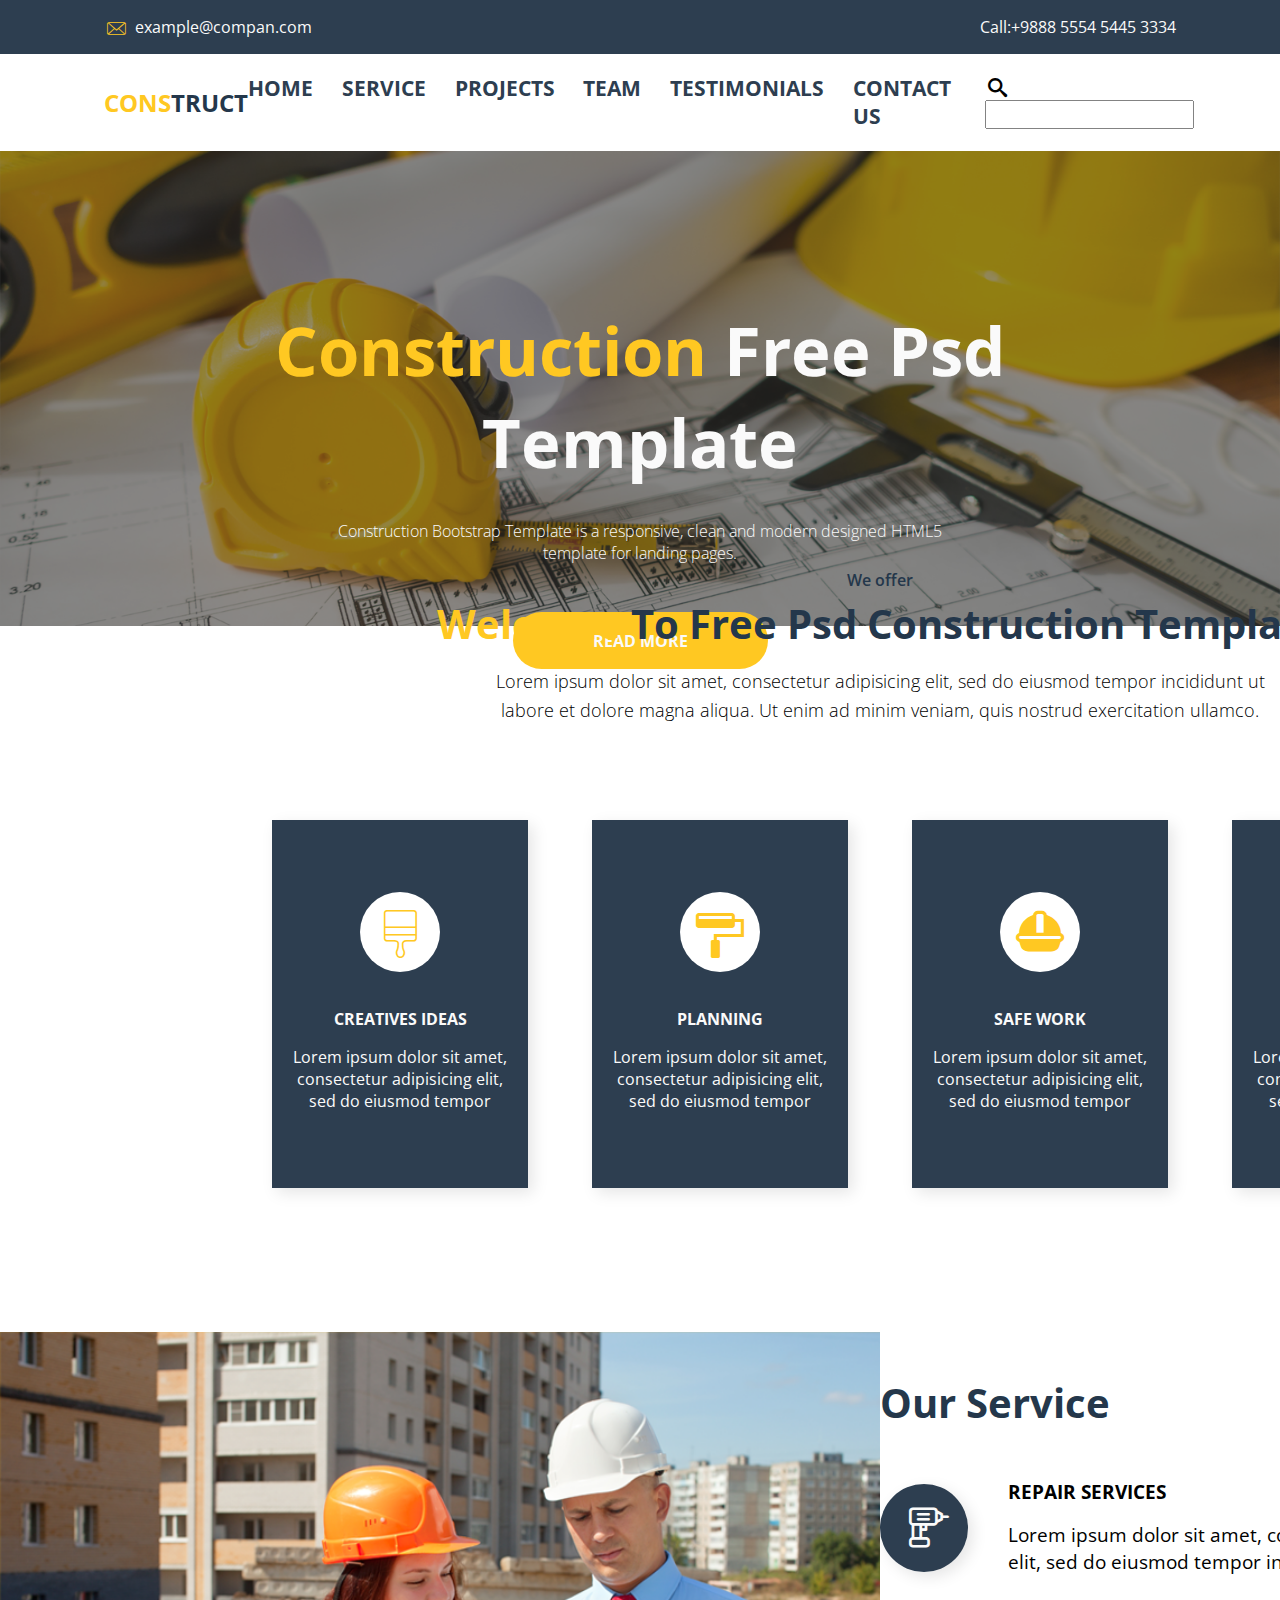
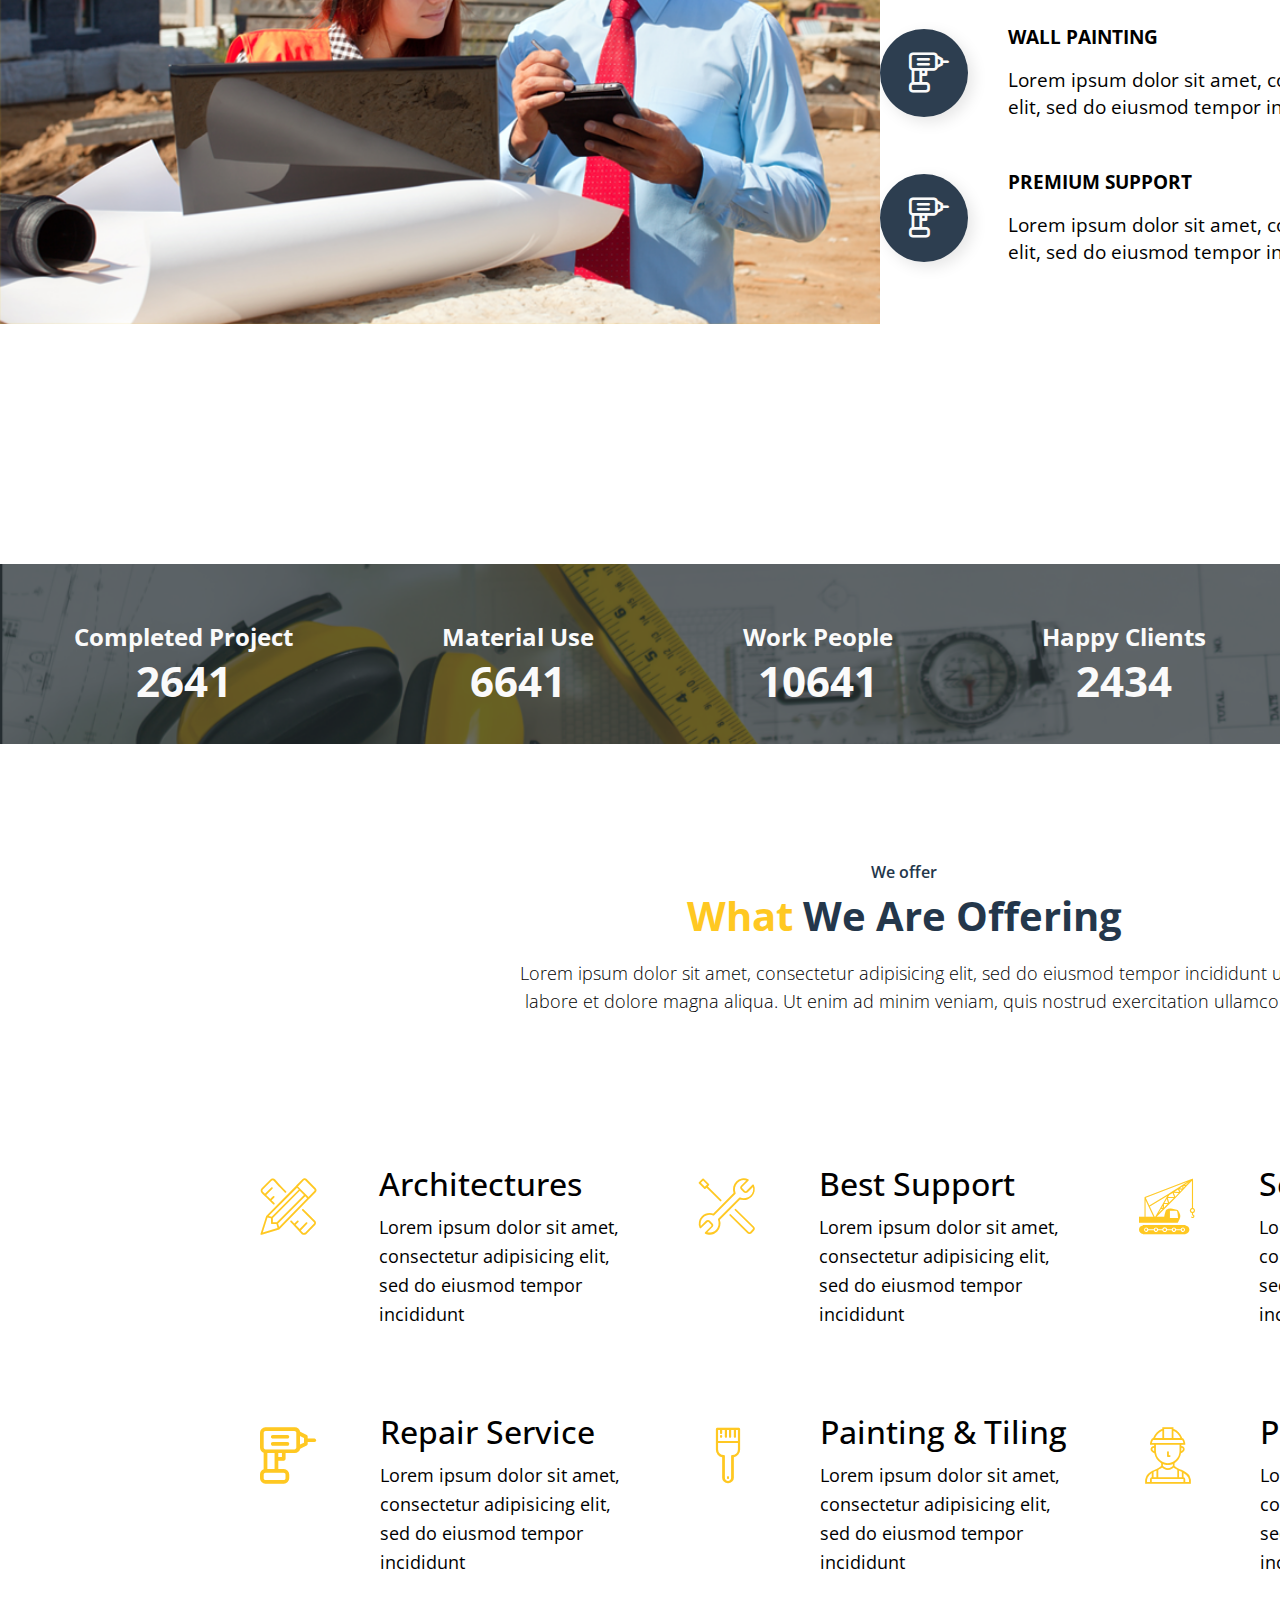
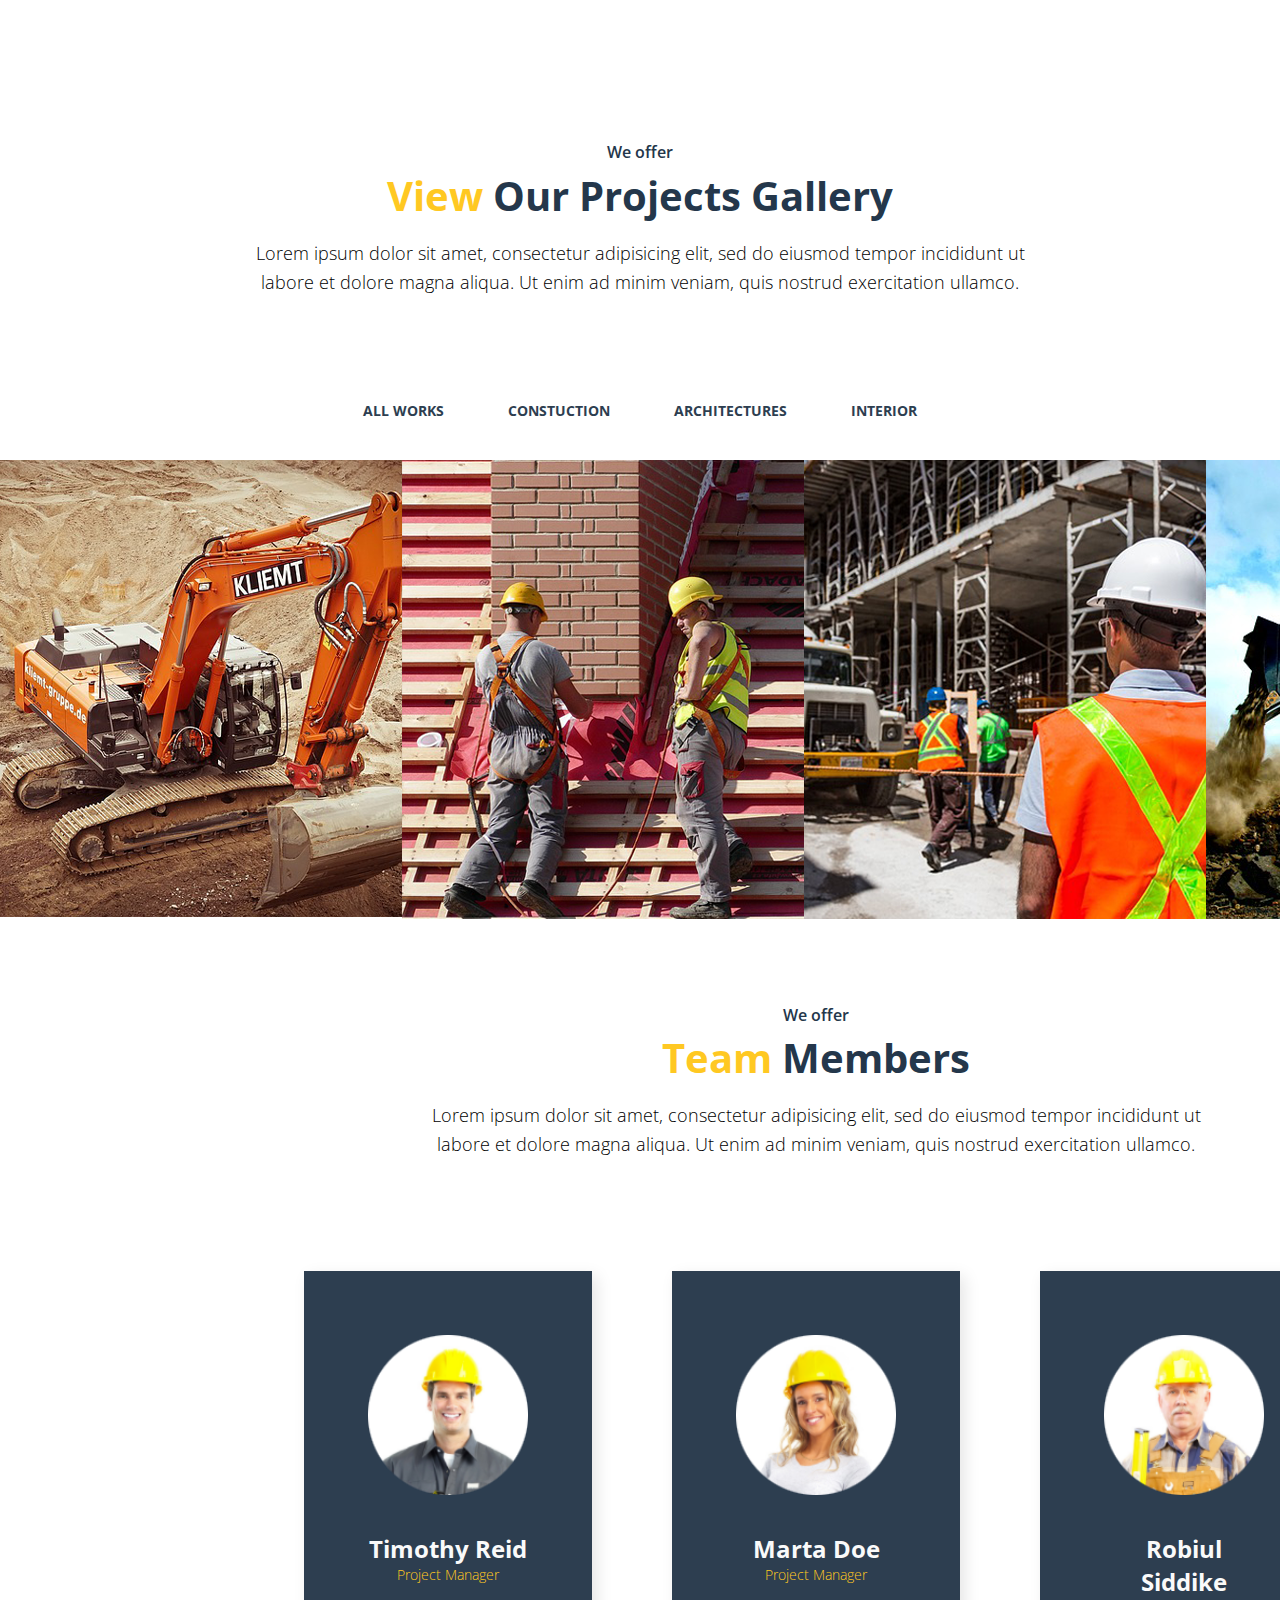
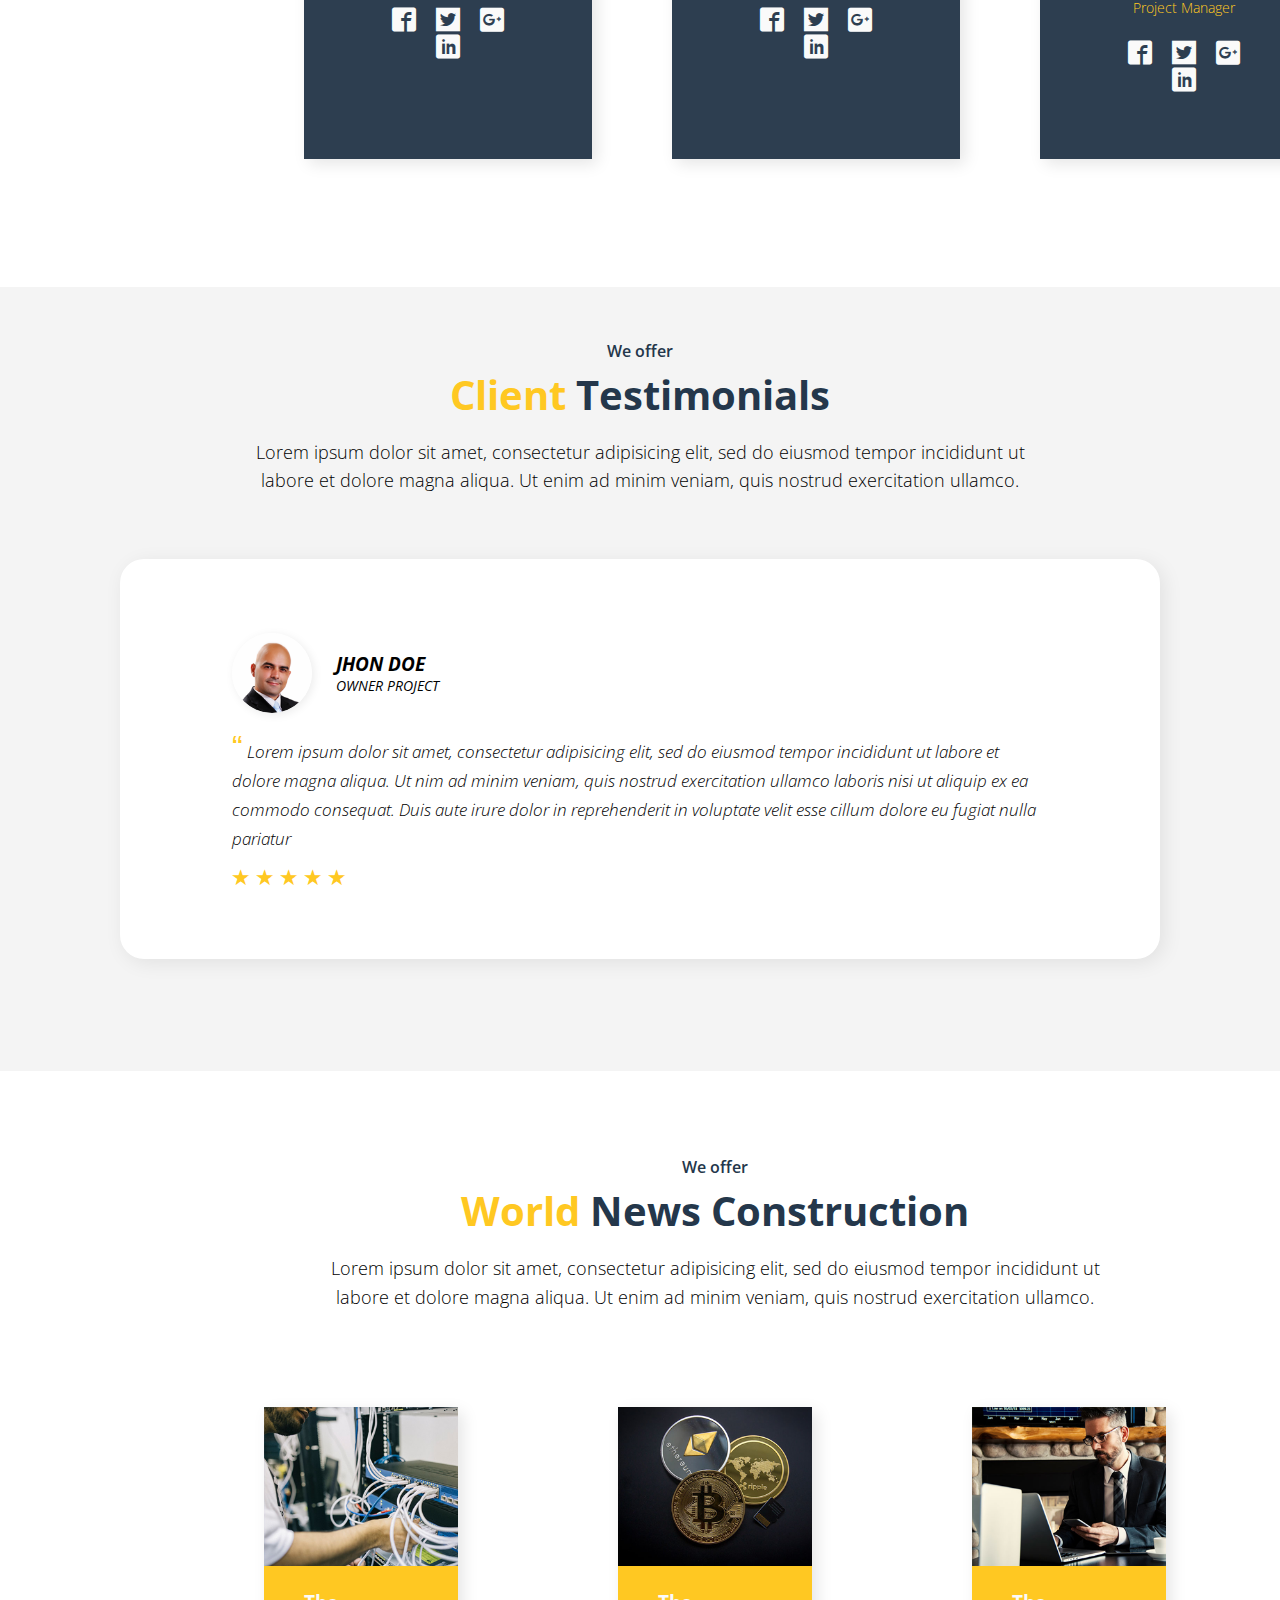
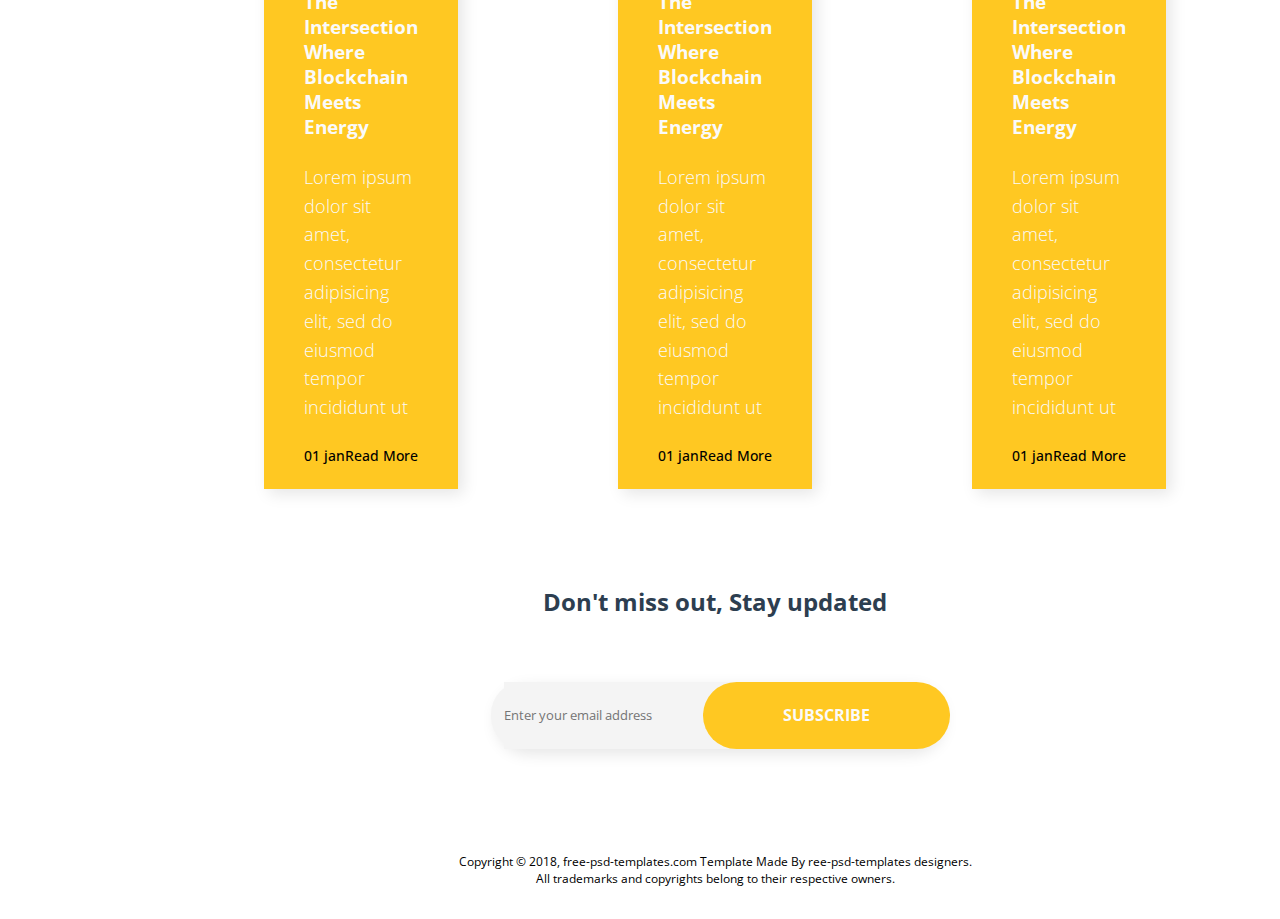
<file: index.html>
<!DOCTYPE html>
<html lang="en">

<head>
    <meta charset="UTF-8">
    <meta http-equiv="X-UA-Compatible" content="IE=edge">
    <meta name="viewport" content="width=device-width, initial-scale=1.0">
    <title>CONSTUCT</title>
    
    <!-- MINIATURA -->
    <meta property="og:title" content="Estudo de LandingPage usando HTML5 e CSS3" />
    <meta property="og:description" content="Desenvolvendo site com recursos de HTML e CSS" />
    <meta property="og:image" href="assets/construct_miniatura.png">
    <meta property="og:image:type" content="miniatura">
    <meta property="og:image:width" content="800">
    <meta property="og:image:height" content="600"> 
    <meta property="og:type" content="website">

    <!-- STYLE -->
    <link rel="stylesheet" href="style.css">

    <!-- ICON -->
    <link rel="stylesheet" href="assets/icon/style.css">

    <!-- SWIPER -->
    <link rel="stylesheet" href="https://cdn.jsdelivr.net/npm/swiper@8/swiper-bundle.min.css"/>
    
    <!-- FONTES -->
    <link rel="preconnect" href="https://fonts.googleapis.com" />
    <link rel="preconnect" href="https://fonts.gstatic.com" crossorigin />
    <link
    href="https://fonts.googleapis.com/css2?family=DM+Sans:wght@400;500;700&family=Poppins:wght@400;500;700&display=swap"
    rel="stylesheet" />
    <link rel="preconnect" href="https://fonts.googleapis.com">
    <link rel="preconnect" href="https://fonts.gstatic.com" crossorigin>
    <link href="https://fonts.googleapis.com/css2?family=Open+Sans:ital,wght@0,300;0,400;0,600;0,700;1,300;1,400&display=swap" rel="stylesheet">
    </head>
    
<body>
    <header id="contact">
        <div class="email"><i class="icon-mail"></i> example@compan.com</div>
        <div class="call">Call:+9888 5554 5445 3334</div>
    </header>
    <!-- LOGO -->
    <header id="header">
        <nav class="container">
            <a href="#home" class="logo">
                <span>CONS</span>TRUCT
            </a>
            <!-- Menu-->
            <div class="menu">
                <ul class="grid">
                    <li><a href="#home" class="title">HOME</a></li>
                    <li><a href="#service" class="title">SERVICE</a></li>
                    <li><a href="#projects" class="title">PROJECTS</a></li>
                    <li><a href="#team" class="title">TEAM</a></li>
                    <li><a href="#testimonial" class="title">TESTIMONIALS</a></li>
                    <li><a href="#subscribe" class="title">CONTACT US</a></li>
                    <li><i class="icon-search"></i><input type="text"></li>
                </ul>
            </div>
        </nav>
    </header>
    <main>
        <!-- HOME -->
        <section id="home" class="section">
            <div class="grid">
                <img src="assets/home.png" alt="project photo">
                        <div class="banner subtitlehome">
                            <h1 class="h1home"><span>Construction</span> Free Psd <br>Template</h1>
                            <p>Construction Bootstrap Template is a responsive, clean and modern designed
                                HTML5 <br> template for landing pages.</p>
                            <button class="button">READ MORE</button>
                         </div>
            </div>
        <div class="features grid">
            <div class="subtitle">
                <h4>We offer</h4>
                <h2><span>Welcome</span> To Free Psd Construction Template</h2>
                <p>Lorem ipsum dolor sit amet, consectetur adipisicing elit, sed do eiusmod
                    tempor incididunt ut <br> labore et dolore magna aliqua. Ut enim ad minim veniam, quis nostrud
                    exercitation ullamco.</p>
            </div>
            <div class="cards">
                <div class="card">
                    <div class="circle"></div>                 
                    <div class="cardinside">  
                        <i class="icon-paintbrush"></i>
                        <h5>CREATIVES IDEAS</h5>
                        <p>Lorem ipsum dolor sit amet, consectetur adipisicing elit, sed do eiusmod tempor</p>
                    </div>
                </div>
                <div class="card">
                    <div class="circle"></div>
                    <div class="cardinside">
                        <i class="icon-paint-format"></i>
                        <h5>PLANNING</h5>
                        <p>Lorem ipsum dolor sit amet, consectetur adipisicing elit, sed do eiusmod tempor</p>
                    </div>
                </div>
                <div class="card">
                    <div class="circle"></div>
                    <div class="cardinside">
                        <i class="icon-worker-helmet"></i>
                        <h5>SAFE WORK</h5>
                        <p>Lorem ipsum dolor sit amet, consectetur adipisicing elit, sed do eiusmod tempor</p>
                    </div>
                </div>
                <div class="card">
                    <div class="circle"></div>
                    <div class="cardinside">
                        <i class="icon-gear"></i>
                        <h5>BEST QUALITY</h5>
                        <p>Lorem ipsum dolor sit amet, consectetur adipisicing elit, sed do eiusmod tempor</p>
                    </div>
                </div>
            </div>
            </div>
        </section>

        <!-- SERVICE -->
        <section class="section" id="service">
            <div class="grid">
                <div class="service">
                    <img class="imgservice" src="assets/our service.png" alt="two people looking at the project">
                    <div class="ourservice">
                        <h2>Our Service</h2>
                        <div class="servicedescription">
                            <div class="circled"></div>
                            <i class="icon-drilling-machine"></i>
                            <div class="ourservices">
                                <h5>REPAIR SERVICES</h5>
                                <p>Lorem ipsum dolor sit amet, consectetur adipisicing elit, sed do eiusmod tempor
                                    incididunt ut labore et</p>
                            </div>                            
                        </div>
                        <div class="servicedescription">
                            <div class="circled"></div>                            
                            <i class="icon-drilling-machine"></i>
                            <div class="ourservices">                                
                                <h5>WALL PAINTING</h5>
                                <p>Lorem ipsum dolor sit amet, consectetur adipisicing elit, sed do eiusmod tempor
                                    incididunt ut labore et</p>
                            </div>
                        </div>
                        <div class="servicedescription">
                            <div class="circled"></div>
                            <i class="icon-drilling-machine"></i>
                            <div class="ourservices">                        
                                <h5>PREMIUM SUPPORT</h5>
                                <p>Lorem ipsum dolor sit amet, consectetur adipisicing elit, sed do eiusmod tempor
                                    incididunt ut labore et</p>
                            </div>
                        </div>
                    </div>
                </div>
                <div class="footerservice grid">
                    <img src="assets/footerservice.png" alt="project photo">
                    <div class="footergroup">                        
                        <div class="footerdescription">
                            <h3>Completed Project</h3>
                            <h1>2641</h1>
                        </div>
                        <div class="footerdescription">
                            <h3>Material Use</h3>
                            <h1>6641</h1>
                        </div>
                        <div class="footerdescription">
                            <h3>Work People</h3>
                            <h1>10641</h1>
                        </div>
                        <div class="footerdescription">
                            <h3>Happy Clients</h3>
                            <h1>2434</h1>
                        </div>
                    </div>
                </div>
                <div class="subtitle">
                    <h4>We offer</h4>
                    <h2><span>What</span> We Are Offering</h2>
                    <p>Lorem ipsum dolor sit amet, consectetur adipisicing elit, sed do eiusmod
                        tempor incididunt ut <br> labore et dolore magna aliqua. Ut enim ad minim veniam, quis nostrud
                        exercitation ullamco.</p>
                </div>
                <div class="serviceoffer">
                    <div class="cardoffer">
                        <i class="icon-tools"></i>
                        <div class="cardofferorg">                            
                            <h5>Architectures</h5>
                            <p>Lorem ipsum dolor sit amet, consectetur adipisicing elit, sed do eiusmod tempor
                                incididunt</p>
                        </div>
                    </div>
                    <div class="cardoffer">
                        <i class="icon-tools-2"></i>
                        <div class="cardofferorg">                            
                            <h5>Best Support</h5>
                            <p>Lorem ipsum dolor sit amet, consectetur adipisicing elit, sed do eiusmod tempor
                                incididunt</p>
                        </div>
                    </div>
                    <div class="cardoffer">
                        <i class="icon-bulldozer"></i>
                        <div class="cardofferorg">                            
                            <h5>Self Transport</h5>
                            <p>Lorem ipsum dolor sit amet, consectetur adipisicing elit, sed do eiusmod tempor
                                incididunt</p>
                        </div>
                    </div>
                    <div class="cardoffer">
                        <i class="icon-drilling-machine"></i>
                        <div class="cardofferorg">                            
                            <h5>Repair Service</h5>
                            <p>Lorem ipsum dolor sit amet, consectetur adipisicing elit, sed do eiusmod tempor
                                incididunt</p>
                        </div>
                    </div>
                    <div class="cardoffer">
                        <i class="icon-brush"></i>
                        <div class="cardofferorg">                            
                            <h5>Painting & Tiling</h5>
                            <p>Lorem ipsum dolor sit amet, consectetur adipisicing elit, sed do eiusmod tempor
                                incididunt</p>
                        </div>
                    </div>
                    <div class="cardoffer">
                        <i class="icon-worker"></i>
                        <div class="cardofferorg">                            
                            <h5>Professional</h5>
                            <p>Lorem ipsum dolor sit amet, consectetur adipisicing elit, sed do eiusmod tempor
                                incididunt</p>
                        </div>
                    </div>
                </div>
            </div>
        </section>

        <!-- PROJECT -->
        <section class="section" id="projects">
            <div class="grid">
                <div class="subtitle">
                    <h4>We offer</h4>
                    <h2><span>View</span> Our Projects Gallery</h2>
                    <p>Lorem ipsum dolor sit amet, consectetur adipisicing elit, sed do eiusmod
                        tempor incididunt ut <br> labore et dolore magna aliqua. Ut enim ad minim veniam, quis nostrud
                        exercitation ullamco.</p>
                </div>
                <div class="littlemenu">
                    <ul class="grid">
                        <li><a href="">ALL WORKS</a></li>
                        <li><a href="">CONSTUCTION</a></li>
                        <li><a href="">ARCHITECTURES</a></li>
                        <li><a href="">INTERIOR</a></li>
                    </ul>
                </div>
                <div class="imgprojects">
                    <img src="assets/project1.png" alt="">
                    <img src="assets/project2.png" alt="">
                    <img src="assets/project3.png" alt="">
                    <img src="assets/project4.png" alt="">
                </div>
            </div>
        </section>

        <!-- TEAM -->
        <section class="section" id="team">
            <div class="container grid">
                <div class="subtitle">
                    <h4>We offer</h4>
                    <h2><span>Team</span> Members</h2>
                    <p>Lorem ipsum dolor sit amet, consectetur adipisicing elit, sed do eiusmod
                        tempor incididunt ut <br> labore et dolore magna aliqua. Ut enim ad minim veniam, quis nostrud
                        exercitation ullamco.</p>
                </div>
                <div class="cards">
                    <div class="cardteam">
                        <img src="assets/Timothy Reid.png" alt="" class="team">
                        <h2>Timothy Reid</h2>
                        <p class="">Project Manager</p>
                        <div class="social">
                            <a href="http://facebook.com" target="_blank"><i class="icon-facebook"></i></a>
                            <a href="http://twitter.com" target="_blank"><i class="icon-twitter2"></i></a>
                            <a href="http://myaccount.google.com" target="_blank"><i class="icon-google2"></i></a>
                            <a href="http://linkedin.com" target="_blank"><i class="icon-linkedin1"></i></a>
                        </div>
                    </div>
                    <div class="cardteam">
                        <img src="assets/Marta Doe.png" alt="" class="team">
                        <h2>Marta Doe</h2>
                        <p class="">Project Manager</p>
                        <div class="social">
                            <a href="http://facebook.com" target="_blank"><i class="icon-facebook"></i></a>
                            <a href="http://twitter.com" target="_blank"><i class="icon-twitter2"></i></a>
                            <a href="http://myaccount.google.com" target="_blank"><i class="icon-google2"></i></a>
                            <a href="http://linkedin.com" target="_blank"><i class="icon-linkedin1"></i></a>
                        </div>
                    </div>
                    <div class="cardteam">
                        <img src="assets/Robiul Siddike.png" alt="" class="team">
                        <h2>Robiul Siddike</h2>
                        <p class="">Project Manager</p>
                        <div class="social">
                            <a href="http://facebook.com" target="_blank"><i class="icon-facebook"></i></a>
                            <a href="http://twitter.com" target="_blank"><i class="icon-twitter2"></i></a>
                            <a href="http://myaccount.google.com" target="_blank"><i class="icon-google2"></i></a>
                            <a href="http://linkedin.com" target="_blank"><i class="icon-linkedin1"></i></a>
                        </div>
                    </div>
                </div>
            </div>
        </section>

        <!-- TESTIMONIALS -->
        <section class="section" id="testimonial"></section>
        <div class="testimonials">
            <div class="testimonialsmg">                
                <div class="subtitle">
                    <h4>We offer</h4>
                    <h2><span>Client</span> Testimonials</h2>
                    <p>Lorem ipsum dolor sit amet, consectetur adipisicing elit, sed do eiusmod
                        tempor incididunt ut <br> labore et dolore magna aliqua. Ut enim ad minim veniam, quis nostrud
                        exercitation ullamco.</p>
                    </div>
                    <div class="testimonial">
                        <blockquote>
                            <cite>
                                <img src="assets/jhon doe.png" alt="" />
                                <div class="text">                                    
                                    <h3>JHON DOE</h3>
                                    <p>OWNER PROJECT</p>
                                </div>
                            </cite>
                            <p class="textt">
                                <span>&ldquo;</span>
                                Lorem ipsum dolor sit amet, consectetur adipisicing elit, sed do
                                eiusmod tempor incididunt ut labore et dolore magna aliqua. Ut 
                                nim ad minim veniam, quis nostrud exercitation ullamco laboris
                                nisi ut aliquip ex ea commodo consequat. Duis aute irure dolor
                                in reprehenderit in voluptate velit esse cillum dolore eu 
                                fugiat nulla pariatur
                            </p>
                            <div class="stars">
                                <i class="icon-star"></i>
                                <i class="icon-star"></i>
                                <i class="icon-star"></i>
                                <i class="icon-star"></i>
                                <i class="icon-star"></i>
                            </div>
                        </blockquote>
                    </div>
             </div>
        </div>

        <!-- CONTACT US -->
        <section class="section" id="contact us">
            <div class="container grid">
                <div class="subtitle">
                    <h4>We offer</h4>
                    <h2><span>World</span> News Construction</h2>
                    <p>Lorem ipsum dolor sit amet, consectetur adipisicing elit, sed do eiusmod
                        tempor incididunt ut <br> labore et dolore magna aliqua. Ut enim ad minim veniam, quis nostrud
                        exercitation ullamco.</p>
                </div>
                <div class="cardcontact">
                    <div class="cardscontact">
                        <img src="assets/cardscontact1.png" alt="">
                        <div class="contactdescription">                            
                            <h3>The Intersection Where Blockchain Meets Energy</h3>
                            <p class="pp">Lorem ipsum dolor sit amet, consectetur adipisicing elit, sed do eiusmod tempor incididunt ut
                            </p>
                            <div class="contactfooter">
                                <p>01 jan</p>
                                <p>Read More</p>
                            </div>
                        </div>
                    </div>
                    <div class="cardscontact">
                        <img src="assets/cardscontact2.png" alt="">
                        <div class="contactdescription">                            
                            <h3>The Intersection Where Blockchain Meets Energy</h3>
                            <p class="pp">Lorem ipsum dolor sit amet, consectetur adipisicing elit, sed do eiusmod tempor incididunt ut
                            </p>
                            <div class="contactfooter">
                                <p>01 jan</p>
                                <p>Read More</p>
                            </div>
                        </div>
                    </div>
                    <div class="cardscontact">
                        <img src="assets/cardscontact3.png" alt="">
                        <div class="contactdescription">                            
                            <h3>The Intersection Where Blockchain Meets Energy</h3>
                            <p class="pp">Lorem ipsum dolor sit amet, consectetur adipisicing elit, sed do eiusmod tempor incididunt ut
                            </p>
                            <div class="contactfooter">
                                <p>01 jan</p>
                                <p>Read More</p>
                            </div>
                        </div>
                    </div>
                </div>
    </header>
                <div class="subscribe" id="subscribe">
                    <h2>Don't miss out, Stay updated</h2>
                </div>
                <div class="subscribebuttom">
                    <input type="text" placeholder="Enter your email address"><button>SUBSCRIBE</button>
                </div>
                <div class="copyright">
                    <p>Copyright © 2018, free-psd-templates.com Template Made By ree-psd-templates designers.
                     <br> All trademarks and copyrights belong to their respective owners.</p>
                </div>
            </div>
        </section>
    </main>

<!-- SWIPER -->
<script src="https://cdn.jsdelivr.net/npm/swiper@8/swiper-bundle.min.js"></script>
<script src="main.js"></script>

</body>

</html>
</file>
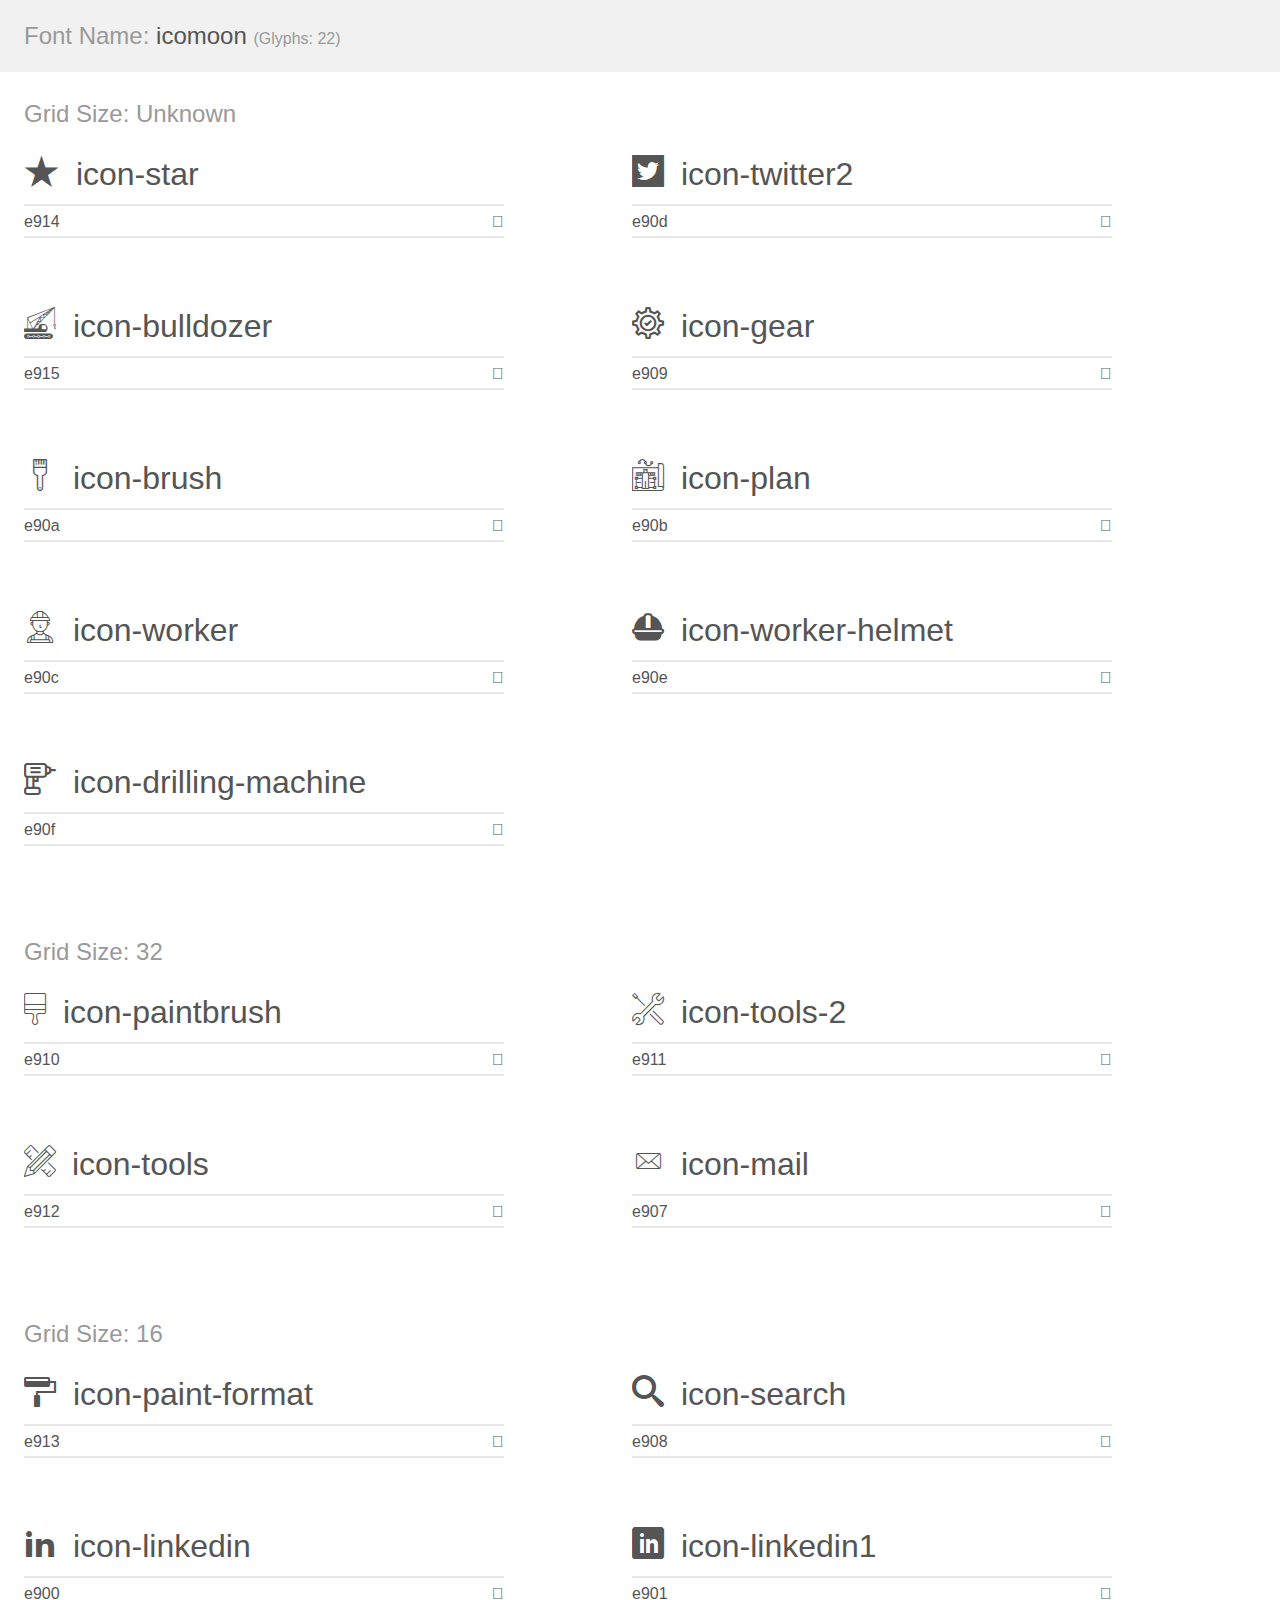
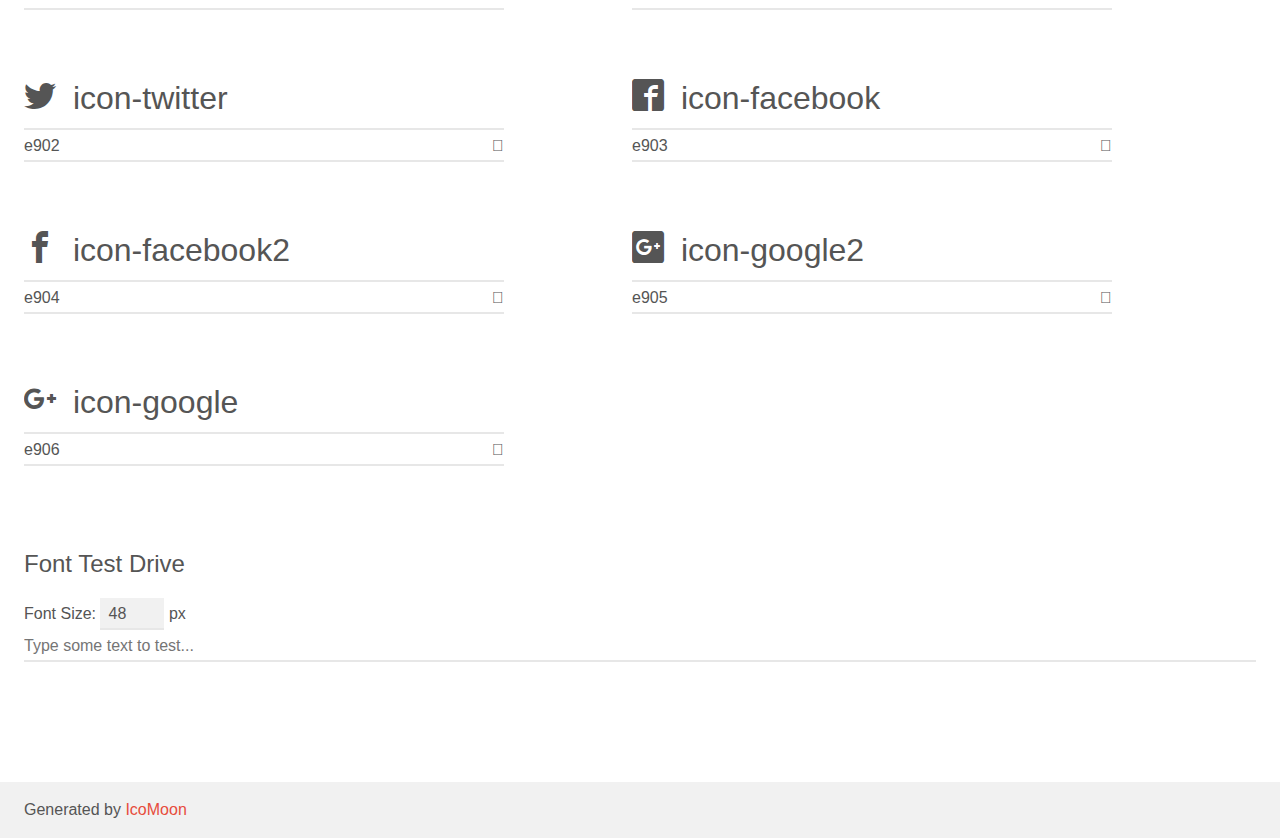
<file: assets/icon/demo.html>
<!doctype html>
<html>
<head>
    <meta charset="utf-8">
    <title>IcoMoon Demo</title>
    <meta name="description" content="An Icon Font Generated By IcoMoon.io">
    <meta name="viewport" content="width=device-width, initial-scale=1">
    <link rel="stylesheet" href="demo-files/demo.css">
    <link rel="stylesheet" href="style.css"></head>
<body>
    <div class="bgc1 clearfix">
        <h1 class="mhmm mvm"><span class="fgc1">Font Name:</span> icomoon <small class="fgc1">(Glyphs:&nbsp;22)</small></h1>
    </div>
    <div class="clearfix mhl ptl">
        <h1 class="mvm mtn fgc1">Grid Size: Unknown</h1>
        <div class="glyph fs1">
            <div class="clearfix bshadow0 pbs">
                <span class="icon-star"></span>
                <span class="mls"> icon-star</span>
            </div>
            <fieldset class="fs0 size1of1 clearfix hidden-false">
                <input type="text" readonly value="e914" class="unit size1of2" />
                <input type="text" maxlength="1" readonly value="&#xe914;" class="unitRight size1of2 talign-right" />
            </fieldset>
            <div class="fs0 bshadow0 clearfix hidden-true">
                <span class="unit pvs fgc1">liga: </span>
                <input type="text" readonly value="" class="liga unitRight" />
            </div>
        </div>
        <div class="glyph fs1">
            <div class="clearfix bshadow0 pbs">
                <span class="icon-twitter2"></span>
                <span class="mls"> icon-twitter2</span>
            </div>
            <fieldset class="fs0 size1of1 clearfix hidden-false">
                <input type="text" readonly value="e90d" class="unit size1of2" />
                <input type="text" maxlength="1" readonly value="&#xe90d;" class="unitRight size1of2 talign-right" />
            </fieldset>
            <div class="fs0 bshadow0 clearfix hidden-true">
                <span class="unit pvs fgc1">liga: </span>
                <input type="text" readonly value="" class="liga unitRight" />
            </div>
        </div>
        <div class="glyph fs1">
            <div class="clearfix bshadow0 pbs">
                <span class="icon-bulldozer"></span>
                <span class="mls"> icon-bulldozer</span>
            </div>
            <fieldset class="fs0 size1of1 clearfix hidden-false">
                <input type="text" readonly value="e915" class="unit size1of2" />
                <input type="text" maxlength="1" readonly value="&#xe915;" class="unitRight size1of2 talign-right" />
            </fieldset>
            <div class="fs0 bshadow0 clearfix hidden-true">
                <span class="unit pvs fgc1">liga: </span>
                <input type="text" readonly value="" class="liga unitRight" />
            </div>
        </div>
        <div class="glyph fs1">
            <div class="clearfix bshadow0 pbs">
                <span class="icon-gear"></span>
                <span class="mls"> icon-gear</span>
            </div>
            <fieldset class="fs0 size1of1 clearfix hidden-false">
                <input type="text" readonly value="e909" class="unit size1of2" />
                <input type="text" maxlength="1" readonly value="&#xe909;" class="unitRight size1of2 talign-right" />
            </fieldset>
            <div class="fs0 bshadow0 clearfix hidden-true">
                <span class="unit pvs fgc1">liga: </span>
                <input type="text" readonly value="" class="liga unitRight" />
            </div>
        </div>
        <div class="glyph fs1">
            <div class="clearfix bshadow0 pbs">
                <span class="icon-brush"></span>
                <span class="mls"> icon-brush</span>
            </div>
            <fieldset class="fs0 size1of1 clearfix hidden-false">
                <input type="text" readonly value="e90a" class="unit size1of2" />
                <input type="text" maxlength="1" readonly value="&#xe90a;" class="unitRight size1of2 talign-right" />
            </fieldset>
            <div class="fs0 bshadow0 clearfix hidden-true">
                <span class="unit pvs fgc1">liga: </span>
                <input type="text" readonly value="" class="liga unitRight" />
            </div>
        </div>
        <div class="glyph fs1">
            <div class="clearfix bshadow0 pbs">
                <span class="icon-plan"></span>
                <span class="mls"> icon-plan</span>
            </div>
            <fieldset class="fs0 size1of1 clearfix hidden-false">
                <input type="text" readonly value="e90b" class="unit size1of2" />
                <input type="text" maxlength="1" readonly value="&#xe90b;" class="unitRight size1of2 talign-right" />
            </fieldset>
            <div class="fs0 bshadow0 clearfix hidden-true">
                <span class="unit pvs fgc1">liga: </span>
                <input type="text" readonly value="" class="liga unitRight" />
            </div>
        </div>
        <div class="glyph fs1">
            <div class="clearfix bshadow0 pbs">
                <span class="icon-worker"></span>
                <span class="mls"> icon-worker</span>
            </div>
            <fieldset class="fs0 size1of1 clearfix hidden-false">
                <input type="text" readonly value="e90c" class="unit size1of2" />
                <input type="text" maxlength="1" readonly value="&#xe90c;" class="unitRight size1of2 talign-right" />
            </fieldset>
            <div class="fs0 bshadow0 clearfix hidden-true">
                <span class="unit pvs fgc1">liga: </span>
                <input type="text" readonly value="" class="liga unitRight" />
            </div>
        </div>
        <div class="glyph fs1">
            <div class="clearfix bshadow0 pbs">
                <span class="icon-worker-helmet"></span>
                <span class="mls"> icon-worker-helmet</span>
            </div>
            <fieldset class="fs0 size1of1 clearfix hidden-false">
                <input type="text" readonly value="e90e" class="unit size1of2" />
                <input type="text" maxlength="1" readonly value="&#xe90e;" class="unitRight size1of2 talign-right" />
            </fieldset>
            <div class="fs0 bshadow0 clearfix hidden-true">
                <span class="unit pvs fgc1">liga: </span>
                <input type="text" readonly value="" class="liga unitRight" />
            </div>
        </div>
        <div class="glyph fs1">
            <div class="clearfix bshadow0 pbs">
                <span class="icon-drilling-machine"></span>
                <span class="mls"> icon-drilling-machine</span>
            </div>
            <fieldset class="fs0 size1of1 clearfix hidden-false">
                <input type="text" readonly value="e90f" class="unit size1of2" />
                <input type="text" maxlength="1" readonly value="&#xe90f;" class="unitRight size1of2 talign-right" />
            </fieldset>
            <div class="fs0 bshadow0 clearfix hidden-true">
                <span class="unit pvs fgc1">liga: </span>
                <input type="text" readonly value="" class="liga unitRight" />
            </div>
        </div>
    </div>
    <div class="clearfix mhl ptl">
        <h1 class="mvm mtn fgc1">Grid Size: 32</h1>
        <div class="glyph fs2">
            <div class="clearfix bshadow0 pbs">
                <span class="icon-paintbrush"></span>
                <span class="mls"> icon-paintbrush</span>
            </div>
            <fieldset class="fs0 size1of1 clearfix hidden-false">
                <input type="text" readonly value="e910" class="unit size1of2" />
                <input type="text" maxlength="1" readonly value="&#xe910;" class="unitRight size1of2 talign-right" />
            </fieldset>
            <div class="fs0 bshadow0 clearfix hidden-true">
                <span class="unit pvs fgc1">liga: </span>
                <input type="text" readonly value="" class="liga unitRight" />
            </div>
        </div>
        <div class="glyph fs2">
            <div class="clearfix bshadow0 pbs">
                <span class="icon-tools-2"></span>
                <span class="mls"> icon-tools-2</span>
            </div>
            <fieldset class="fs0 size1of1 clearfix hidden-false">
                <input type="text" readonly value="e911" class="unit size1of2" />
                <input type="text" maxlength="1" readonly value="&#xe911;" class="unitRight size1of2 talign-right" />
            </fieldset>
            <div class="fs0 bshadow0 clearfix hidden-true">
                <span class="unit pvs fgc1">liga: </span>
                <input type="text" readonly value="" class="liga unitRight" />
            </div>
        </div>
        <div class="glyph fs2">
            <div class="clearfix bshadow0 pbs">
                <span class="icon-tools"></span>
                <span class="mls"> icon-tools</span>
            </div>
            <fieldset class="fs0 size1of1 clearfix hidden-false">
                <input type="text" readonly value="e912" class="unit size1of2" />
                <input type="text" maxlength="1" readonly value="&#xe912;" class="unitRight size1of2 talign-right" />
            </fieldset>
            <div class="fs0 bshadow0 clearfix hidden-true">
                <span class="unit pvs fgc1">liga: </span>
                <input type="text" readonly value="" class="liga unitRight" />
            </div>
        </div>
        <div class="glyph fs2">
            <div class="clearfix bshadow0 pbs">
                <span class="icon-mail"></span>
                <span class="mls"> icon-mail</span>
            </div>
            <fieldset class="fs0 size1of1 clearfix hidden-false">
                <input type="text" readonly value="e907" class="unit size1of2" />
                <input type="text" maxlength="1" readonly value="&#xe907;" class="unitRight size1of2 talign-right" />
            </fieldset>
            <div class="fs0 bshadow0 clearfix hidden-true">
                <span class="unit pvs fgc1">liga: </span>
                <input type="text" readonly value="" class="liga unitRight" />
            </div>
        </div>
    </div>
    <div class="clearfix mhl ptl">
        <h1 class="mvm mtn fgc1">Grid Size: 16</h1>
        <div class="glyph fs3">
            <div class="clearfix bshadow0 pbs">
                <span class="icon-paint-format"></span>
                <span class="mls"> icon-paint-format</span>
            </div>
            <fieldset class="fs0 size1of1 clearfix hidden-false">
                <input type="text" readonly value="e913" class="unit size1of2" />
                <input type="text" maxlength="1" readonly value="&#xe913;" class="unitRight size1of2 talign-right" />
            </fieldset>
            <div class="fs0 bshadow0 clearfix hidden-true">
                <span class="unit pvs fgc1">liga: </span>
                <input type="text" readonly value="" class="liga unitRight" />
            </div>
        </div>
        <div class="glyph fs3">
            <div class="clearfix bshadow0 pbs">
                <span class="icon-search"></span>
                <span class="mls"> icon-search</span>
            </div>
            <fieldset class="fs0 size1of1 clearfix hidden-false">
                <input type="text" readonly value="e908" class="unit size1of2" />
                <input type="text" maxlength="1" readonly value="&#xe908;" class="unitRight size1of2 talign-right" />
            </fieldset>
            <div class="fs0 bshadow0 clearfix hidden-true">
                <span class="unit pvs fgc1">liga: </span>
                <input type="text" readonly value="" class="liga unitRight" />
            </div>
        </div>
        <div class="glyph fs3">
            <div class="clearfix bshadow0 pbs">
                <span class="icon-linkedin"></span>
                <span class="mls"> icon-linkedin</span>
            </div>
            <fieldset class="fs0 size1of1 clearfix hidden-false">
                <input type="text" readonly value="e900" class="unit size1of2" />
                <input type="text" maxlength="1" readonly value="&#xe900;" class="unitRight size1of2 talign-right" />
            </fieldset>
            <div class="fs0 bshadow0 clearfix hidden-true">
                <span class="unit pvs fgc1">liga: </span>
                <input type="text" readonly value="" class="liga unitRight" />
            </div>
        </div>
        <div class="glyph fs3">
            <div class="clearfix bshadow0 pbs">
                <span class="icon-linkedin1"></span>
                <span class="mls"> icon-linkedin1</span>
            </div>
            <fieldset class="fs0 size1of1 clearfix hidden-false">
                <input type="text" readonly value="e901" class="unit size1of2" />
                <input type="text" maxlength="1" readonly value="&#xe901;" class="unitRight size1of2 talign-right" />
            </fieldset>
            <div class="fs0 bshadow0 clearfix hidden-true">
                <span class="unit pvs fgc1">liga: </span>
                <input type="text" readonly value="" class="liga unitRight" />
            </div>
        </div>
        <div class="glyph fs3">
            <div class="clearfix bshadow0 pbs">
                <span class="icon-twitter"></span>
                <span class="mls"> icon-twitter</span>
            </div>
            <fieldset class="fs0 size1of1 clearfix hidden-false">
                <input type="text" readonly value="e902" class="unit size1of2" />
                <input type="text" maxlength="1" readonly value="&#xe902;" class="unitRight size1of2 talign-right" />
            </fieldset>
            <div class="fs0 bshadow0 clearfix hidden-true">
                <span class="unit pvs fgc1">liga: </span>
                <input type="text" readonly value="" class="liga unitRight" />
            </div>
        </div>
        <div class="glyph fs3">
            <div class="clearfix bshadow0 pbs">
                <span class="icon-facebook"></span>
                <span class="mls"> icon-facebook</span>
            </div>
            <fieldset class="fs0 size1of1 clearfix hidden-false">
                <input type="text" readonly value="e903" class="unit size1of2" />
                <input type="text" maxlength="1" readonly value="&#xe903;" class="unitRight size1of2 talign-right" />
            </fieldset>
            <div class="fs0 bshadow0 clearfix hidden-true">
                <span class="unit pvs fgc1">liga: </span>
                <input type="text" readonly value="" class="liga unitRight" />
            </div>
        </div>
        <div class="glyph fs3">
            <div class="clearfix bshadow0 pbs">
                <span class="icon-facebook2"></span>
                <span class="mls"> icon-facebook2</span>
            </div>
            <fieldset class="fs0 size1of1 clearfix hidden-false">
                <input type="text" readonly value="e904" class="unit size1of2" />
                <input type="text" maxlength="1" readonly value="&#xe904;" class="unitRight size1of2 talign-right" />
            </fieldset>
            <div class="fs0 bshadow0 clearfix hidden-true">
                <span class="unit pvs fgc1">liga: </span>
                <input type="text" readonly value="" class="liga unitRight" />
            </div>
        </div>
        <div class="glyph fs3">
            <div class="clearfix bshadow0 pbs">
                <span class="icon-google2"></span>
                <span class="mls"> icon-google2</span>
            </div>
            <fieldset class="fs0 size1of1 clearfix hidden-false">
                <input type="text" readonly value="e905" class="unit size1of2" />
                <input type="text" maxlength="1" readonly value="&#xe905;" class="unitRight size1of2 talign-right" />
            </fieldset>
            <div class="fs0 bshadow0 clearfix hidden-true">
                <span class="unit pvs fgc1">liga: </span>
                <input type="text" readonly value="" class="liga unitRight" />
            </div>
        </div>
        <div class="glyph fs3">
            <div class="clearfix bshadow0 pbs">
                <span class="icon-google"></span>
                <span class="mls"> icon-google</span>
            </div>
            <fieldset class="fs0 size1of1 clearfix hidden-false">
                <input type="text" readonly value="e906" class="unit size1of2" />
                <input type="text" maxlength="1" readonly value="&#xe906;" class="unitRight size1of2 talign-right" />
            </fieldset>
            <div class="fs0 bshadow0 clearfix hidden-true">
                <span class="unit pvs fgc1">liga: </span>
                <input type="text" readonly value="" class="liga unitRight" />
            </div>
        </div>
    </div>

    <!--[if gt IE 8]><!-->
    <div class="mhl clearfix mbl">
        <h1>Font Test Drive</h1>
        <label>
            Font Size: <input id="fontSize" type="number" class="textbox0 mbm"
            min="8" value="48" />
            px
        </label>
        <input id="testText" type="text" class="phl size1of1 mvl"
        placeholder="Type some text to test..." value=""/>
        <div id="testDrive" class="icon-" style="font-family: icomoon">&nbsp;
        </div>
    </div>
    <!--<![endif]-->
    <div class="bgc1 clearfix">
        <p class="mhl">Generated by <a href="https://icomoon.io/app">IcoMoon</a></p>
    </div>

    <script src="demo-files/demo.js"></script>
</body>
</html>
</file>
<file: assets/icon/style.css>
@font-face {
  font-family: 'icomoon';
  src:  url('fonts/icomoon.eot?ie7bqh');
  src:  url('fonts/icomoon.eot?ie7bqh#iefix') format('embedded-opentype'),
    url('fonts/icomoon.ttf?ie7bqh') format('truetype'),
    url('fonts/icomoon.woff?ie7bqh') format('woff'),
    url('fonts/icomoon.svg?ie7bqh#icomoon') format('svg');
  font-weight: normal;
  font-style: normal;
  font-display: block;
}

[class^="icon-"], [class*=" icon-"] {
  /* use !important to prevent issues with browser extensions that change fonts */
  font-family: 'icomoon' !important;
  speak: never;
  font-style: normal;
  font-weight: normal;
  font-variant: normal;
  text-transform: none;
  line-height: 1;

  /* Better Font Rendering =========== */
  -webkit-font-smoothing: antialiased;
  -moz-osx-font-smoothing: grayscale;
}

.icon-star:before {
  content: "\e914";
}
.icon-twitter2:before {
  content: "\e90d";
}
.icon-bulldozer:before {
  content: "\e915";
}
.icon-gear:before {
  content: "\e909";
}
.icon-brush:before {
  content: "\e90a";
}
.icon-plan:before {
  content: "\e90b";
}
.icon-worker:before {
  content: "\e90c";
}
.icon-worker-helmet:before {
  content: "\e90e";
}
.icon-drilling-machine:before {
  content: "\e90f";
}
.icon-paintbrush:before {
  content: "\e910";
}
.icon-tools-2:before {
  content: "\e911";
}
.icon-tools:before {
  content: "\e912";
}
.icon-mail:before {
  content: "\e907";
}
.icon-paint-format:before {
  content: "\e913";
}
.icon-search:before {
  content: "\e908";
}
.icon-linkedin:before {
  content: "\e900";
}
.icon-linkedin1:before {
  content: "\e901";
}
.icon-twitter:before {
  content: "\e902";
}
.icon-facebook:before {
  content: "\e903";
}
.icon-facebook2:before {
  content: "\e904";
}
.icon-google2:before {
  content: "\e905";
}
.icon-google:before {
  content: "\e906";
}
</file>
<file: assets/icon/demo-files/demo.css>
body {
  padding: 0;
  margin: 0;
  font-family: sans-serif;
  font-size: 1em;
  line-height: 1.5;
  color: #555;
  background: #fff;
}
h1 {
  font-size: 1.5em;
  font-weight: normal;
}
small {
  font-size: .66666667em;
}
a {
  color: #e74c3c;
  text-decoration: none;
}
a:hover, a:focus {
  box-shadow: 0 1px #e74c3c;
}
.bshadow0, input {
  box-shadow: inset 0 -2px #e7e7e7;
}
input:hover {
  box-shadow: inset 0 -2px #ccc;
}
input, fieldset {
  font-family: sans-serif;
  font-size: 1em;
  margin: 0;
  padding: 0;
  border: 0;
}
input {
  color: inherit;
  line-height: 1.5;
  height: 1.5em;
  padding: .25em 0;
}
input:focus {
  outline: none;
  box-shadow: inset 0 -2px #449fdb;
}
.glyph {
  font-size: 16px;
  width: 15em;
  padding-bottom: 1em;
  margin-right: 4em;
  margin-bottom: 1em;
  float: left;
  overflow: hidden;
}
.liga {
  width: 80%;
  width: calc(100% - 2.5em);
}
.talign-right {
  text-align: right;
}
.talign-center {
  text-align: center;
}
.bgc1 {
  background: #f1f1f1;
}
.fgc1 {
  color: #999;
}
.fgc0 {
  color: #000;
}
p {
  margin-top: 1em;
  margin-bottom: 1em;
}
.mvm {
  margin-top: .75em;
  margin-bottom: .75em;
}
.mtn {
  margin-top: 0;
}
.mtl, .mal {
  margin-top: 1.5em;
}
.mbl, .mal {
  margin-bottom: 1.5em;
}
.mal, .mhl {
  margin-left: 1.5em;
  margin-right: 1.5em;
}
.mhmm {
  margin-left: 1em;
  margin-right: 1em;
}
.mls {
  margin-left: .25em;
}
.ptl {
  padding-top: 1.5em;
}
.pbs, .pvs {
  padding-bottom: .25em;
}
.pvs, .pts {
  padding-top: .25em;
}
.unit {
  float: left;
}
.unitRight {
  float: right;
}
.size1of2 {
  width: 50%;
}
.size1of1 {
  width: 100%;
}
.clearfix:before, .clearfix:after {
  content: " ";
  display: table;
}
.clearfix:after {
  clear: both;
}
.hidden-true {
  display: none;
}
.textbox0 {
  width: 3em;
  background: #f1f1f1;
  padding: .25em .5em;
  line-height: 1.5;
  height: 1.5em;
}
#testDrive {
  display: block;
  padding-top: 24px;
  line-height: 1.5;
}
.fs0 {
  font-size: 16px;
}
.fs1 {
  font-size: 32px;
}
.fs2 {
  font-size: 32px;
}
.fs3 {
  font-size: 32px;
}
</file>
<file: style.css>
/* RESET */

* {
    margin: 0;
    padding: 0;
    font-family: var(--title-font);
    
}

ul {
    list-style: nome;
}

a {
    text-decoration: none;
}



/*== VARIABLES ==*/
:root {
    --title-font: 'Open Sans', sans-serif;
    --header-height: 4.0rem;
    /* colors */
    --text-color-light: hsl(0 0% 98%);
    --background-color: rgb(45, 62, 80);
    --title-color: rgb(36, 55, 75);
    --color-theme: rgb(255, 200, 34);
    --color-themedark: rgb(226, 170, 1);
}

/*== BASE ==*/

html {
    scroll-behavior: smooth;
}

.subtitle {
    margin-left: auto;
    margin-right: auto;
    width: 100%;
    text-align: center;
    font-family: var(--title-font);
    margin-bottom: 3rem;

}

.subtitle span {
    color: var(--color-theme);
}

.subtitle h4 {
    font-weight: 600;
    font-size: 1rem;
    color: var(--title-color);
    padding: 0.3rem;
    
}

.subtitle h2 {
    color: var(--title-color);
    font-weight: 700;
    font-size: 2.5rem;
}

.subtitle p {
    font-weight: 300;
    font-size: 1.15rem;
    padding: 1rem;
    line-height: 1.8rem;
}


/*== LAYOUT ==*/
.container {
    margin-left: 1.5rem;
    margin-right: 1.5rem;
}

.grid {
    display: grid;
    gap: 2rem;
}



/*== HEADER ==*/

#contact {
    background-color: var(--background-color);
    color: var(--text-color-light);
    display: flex;
    align-items: center;
    justify-content: space-between;
    height: 3rem;
    padding: 0.2rem 6.5rem;
}


#contact i {
    transition: 0.3s;
}

.icon-mail {
    color: var(--color-theme);
    font-size: 1.5rem;
    margin-right: 0.2rem;
    top: 0.4rem;
    position: relative;

}

.email {
    position: relative;
    top: -0.2rem;
}

.email,
.call {
    font: 1rem var(--body-font);

}



/*== LOGO ==*/

.logo {

    padding: 1rem 0 2rem;
    color: var(--title-color);
    margin-top: 1rem;
    font: 700 1.5rem var(--title-font);
}

.logo span {
    color: var(--color-theme);
}

/*== Navgation ==*/

nav {
    text-decoration: none;
    display: flex;
    align-items: center;
    justify-content: space-between;
    padding: 0 5rem;
    font: 700 1.3rem var(--title-font);

}

nav .menu ul {
    list-style: none;
    display: flex;
    gap: 1.8rem;

}

nav ul li a {
    transition: color 0.2s;
    position: relative;
    color: var(--background-color);
}

nav ul li a:hover,
nav ul li a.active {
    color: var(--color-theme);
}

nav ul li i {
    font-size: 1.2rem;
    padding: 0 0.5rem;
}

nav ul li input {
    font-size: 1rem;
    margin-left: 0.3rem;
    top: -0.2rem;
    position: relative;
    opacity: 90%;
    padding: 0.1rem;
}

/*== HOME ==*/

#home img {
    width: 100%; /* width of container */
    height: 62%; /* height of container */
    object-fit: cover;
    display: inline-block;
    position: relative;
    
}

.banner {
    position: absolute;
    text-align: center;
    color: var(--text-color-light);
    font: 300 1rem var(--title-font);
    margin-left: auto;
    margin-right: auto;
    width: 100%;
    top: 19rem; 
}

.subtitlehome span {
    color: var(--color-theme);
}

.h1home {
    font: 700 4.2rem var(--title-font);
}

.banner p {
    padding: 2rem;
    padding-bottom: 3rem;
}

.banner button {
    color: var(--text-color-light);
    background-color: var(--color-theme);
    border: 0;
    padding: 1.1rem 5rem;
    border-radius: 12rem;
    transition: color 0.2s;
    font: 700 1rem var(--title-font);
}

.banner button:hover,
.banner button.active { 
   background-color: var(--color-themedark); 
}

.features {
    top: -22rem;
    position: relative;
}

.cardinside {
    position: relative;
    margin-left: auto;
    margin-right: auto;
    width: 100%;
    top: -4.2rem;
        
}

.circle {
    width: 5rem;
    height: 5rem;
    background-color: white;
    border-radius: 100%;
    object-fit: cover;
    display: inline-block;
    position: relative;    
        
}

.cards {
  display: flex;
  flex-direction: row;
  justify-content: center;
  margin-left: 15rem;
  margin-right: 15rem;
  }

.card {
    padding: 4.5rem 1rem 6.5rem 1rem;
    width: 14rem;
    height: 12rem;
    margin-left: 2rem;
    margin-right: 2rem;
    text-align: center;
    background-color: var(--background-color);
    color: var(--text-color-light);
    box-shadow: 5px 5px 15px rgba(0, 0, 0, 0.1);

    }

.card i {
    color: var(--color-theme);
    font-size: 3rem;
}

.card h5 {
    font-weight: 700;
    font-size: 1rem;
    padding: 3rem 0 1rem 0;
}

.icon-worker-helmet {
    top: -0.2rem;
    position: relative;
}

/*== Service ==*/

.service {
    display: flex;
    justify-content: space-between;
    top: -13rem;
    position: relative;
    align-items: center;
}

.imgservice {
    width: 55rem;
    height: 37rem;
}

.ourservice {
    margin-right: 20rem;
}

.ourservice p {
    font-size: 1.2rem;
    width: 30rem;
    
}

.ourservice h2 {
    font-size: 2.5rem;
    margin: 1rem 0;
    color: var(--title-color);
}


.circled {
    width: 5.5rem;
    height: 5.5rem;
    background-color: var(--background-color);
    border-radius: 100%;
    object-fit: cover;
    position: relative;
    top: 0.55rem;
    box-shadow: 5px 5px 15px rgba(0, 0, 0, 0.1);

  }

.servicedescription {
    display: flex;
    align-items: center;
    margin: 2rem 0;
}

.servicedescription h5 {
    margin: 1rem 0;
    font-size: 1.2rem;
}

.servicedescription i {
color: var(--text-color-light);
font-size: 2.5rem;
position: relative;
top: 0.55rem;
left: -3.7rem;
}


.footerservice img {
    width: 100%;
    height: 65%;
    object-fit: cover;
    position: relative;
    display: inline-block;
}

.footergroup {
    width: 100%;
    text-align: center;
    position: absolute;
    display: flex;
    justify-content: space-around;
    padding: 3.5rem 0 0 0;
}

.footerdescription {
    font-size: 1.3rem;
    color: var(--text-color-light);
}

#service .subtitle {
    margin-top: -1rem;
}

.serviceoffer {
    margin-left: 4rem;
    margin-right: 10rem;
    margin-bottom: 8rem;
    display: flex;
    flex-wrap: wrap;
    justify-content: center;
    
}

.cardoffer {
    display: flex;
    align-items: baseline;
    margin: 2rem 0;
    
}


.cardoffer i {
    color: var(--color-theme);
    font-size: 3.5rem;
    margin: 0 4rem;
    position: relative;
    top: 2.2rem;
}

.cardofferorg {
    width: 16rem;
}

.cardofferorg h5 {
    font-size: 2rem;
    font-weight: 500;
    margin-bottom: 0.5rem;
}

.cardofferorg p {
    font-size: 1.1rem;
    line-height: 1.8rem;

}

/*== Project ==*/

.littlemenu {
    justify-content: center;
    display: flex;
    margin: 0.5rem;
    
}

.littlemenu ul {
    display: flex;
    list-style: none;
}

.littlemenu ul li {
    padding: 0rem 1rem;
    font-weight: 700;
    font-size: 0.9rem;
}

.littlemenu ul li a {
    transition: color 0.2s;
    position: relative;
    color: var(--background-color);
}

.littlemenu ul li a:hover,
.littlemenu ul li a.active {
    color: var(--color-theme);
}

.imgprojects {
    display: flex;
    margin-bottom: 5rem;
}

.imgprojects img {
    width: 100%;
}

/*== Team ==*/

.cardteam {
    background-color: var(--background-color);
    padding: 4rem 4rem;
    margin: 1rem 2.5rem;
    display: row;
    text-align: center;
    margin-bottom: 8rem;
    box-shadow: 5px 5px 15px rgba(0, 0, 0, 0.1);

}

.cardteam img {
    width: 10rem;
}

.cardteam h2 {
    margin-top: 2rem;
    color: var(--text-color-light);
}

.cardteam p {
    color: var(--color-theme);
    font-weight: 300;
    font-size: 0.9rem;
    margin-bottom: 1.5rem;
}

.social i {
    color: var(--text-color-light);
    font-size: 1.5rem;
    margin: 0.5rem;
}

/*== Testimonials ==*/

.testimonials {
    background: #f4f4f4;
    margin-bottom: 5rem;
    justify-content: center;
    display: flex;
}

.testimonialsmg {
    padding: 3rem 0;
}

.testimonial {
    width: 65rem;
    height: 25rem;
    background-color: white;
    display: flex;
    justify-content: center;
    align-items: center;
    border-radius: 1.5rem;
    margin-bottom: 4rem;
    box-shadow: 4px 4px 20px rgba(0, 0, 0, 0.08);

}

.testimonial blockquote {
    margin: 0 7rem;

}

.testimonial img {
    width: 5rem;
    border: 5rem;
    border-radius: 10rem;
    box-shadow: 2px 2px 10px rgba(0, 0, 0, 0.08);

}

.testimonial .text {
    margin: 0 1.5rem;
}

.testimonial .text p {
    font-size: 0.85rem;
}

.testimonial cite {
    display: flex;
    align-items: center;
    margin-bottom: 1rem;
}

.testimonial span {
    color: var(--color-theme);
    font: 500 2rem 'Pppins', sans-serif;
}

.testimonial .textt {
    font-weight: 300;
    font-style: italic;
    font-size: 1.05rem;
    line-height: 1.8rem;

}

.stars {
    display: flex;
    margin-top: 1rem;
    
}

.icon-star {
    width: 1.5rem;
    color: var(--color-theme);
}

/*== Contact Us ==*/

.cardcontact {
    display: flex;
    margin: 0 10rem;
    margin-bottom: 2rem;
    
}

.cardcontact img {
    width: 100%;
}

.cardscontact {
    box-shadow: 5px 5px 15px rgba(0, 0, 0, 0.1);
    background-color: var(--color-theme);
    margin: 0 5rem;
 /*   padding-bottom: 5rem ; */
}

.contactdescription {
    color: var(--text-color-light);
    margin: 0 1rem;
    padding:0 1.5rem;
    align-items: center;
}

.contactdescription h3 {
    margin: 1.1rem 0;
}

.contactdescription .pp {
    margin: 1.5rem 0;
    line-height: 1.8rem;
    font-size: 1.11rem;
    font-weight: 300;
}

.cardcontact .contactfooter {
    color: black;
    display: flex;
    justify-content: space-between;
    margin: 1.5rem 0;
    font-size: 0.9rem;
    font-weight: 500;
}

.subscribe {
    display: flex;
    justify-content: center;
    color: var(--background-color);
    margin: 2rem 0;
}

.subscribebuttom {
    display: flex;
    justify-content: center;
    background-color: #f4f4f4;
    width: 28rem;
    margin: auto;
    border-radius: 2rem;
    margin-bottom: 2.5rem;
    box-shadow: 5px 5px 15px rgba(0, 0, 0, 0.1);
}


.subscribebuttom button {
    color: var(--text-color-light);
    background-color: var(--color-theme);
    border: 0;
    padding: 1.4rem 5rem;
    border-radius: 12rem;
    transition: color 0.2s;
    font: 700 1rem var(--title-font);
    position: relative;
    left: 1.5rem;
}

.subscribebuttom button:hover,
.subscribebuttom button.active { 
   background-color: var(--color-themedark); 
}

.subscribebuttom input {
    border: none;
    background-color: #f4f4f4;

}

.subscribebuttom input:focus {
    border: none;
    outline: none;
    background-color: #f4f4f4;

}

.copyright {
    display: flex;
    justify-content: center;
    margin: 2rem 0;
    text-align: center;
    font-weight: 400;
    font-size: 0.75rem;
}
</file>
